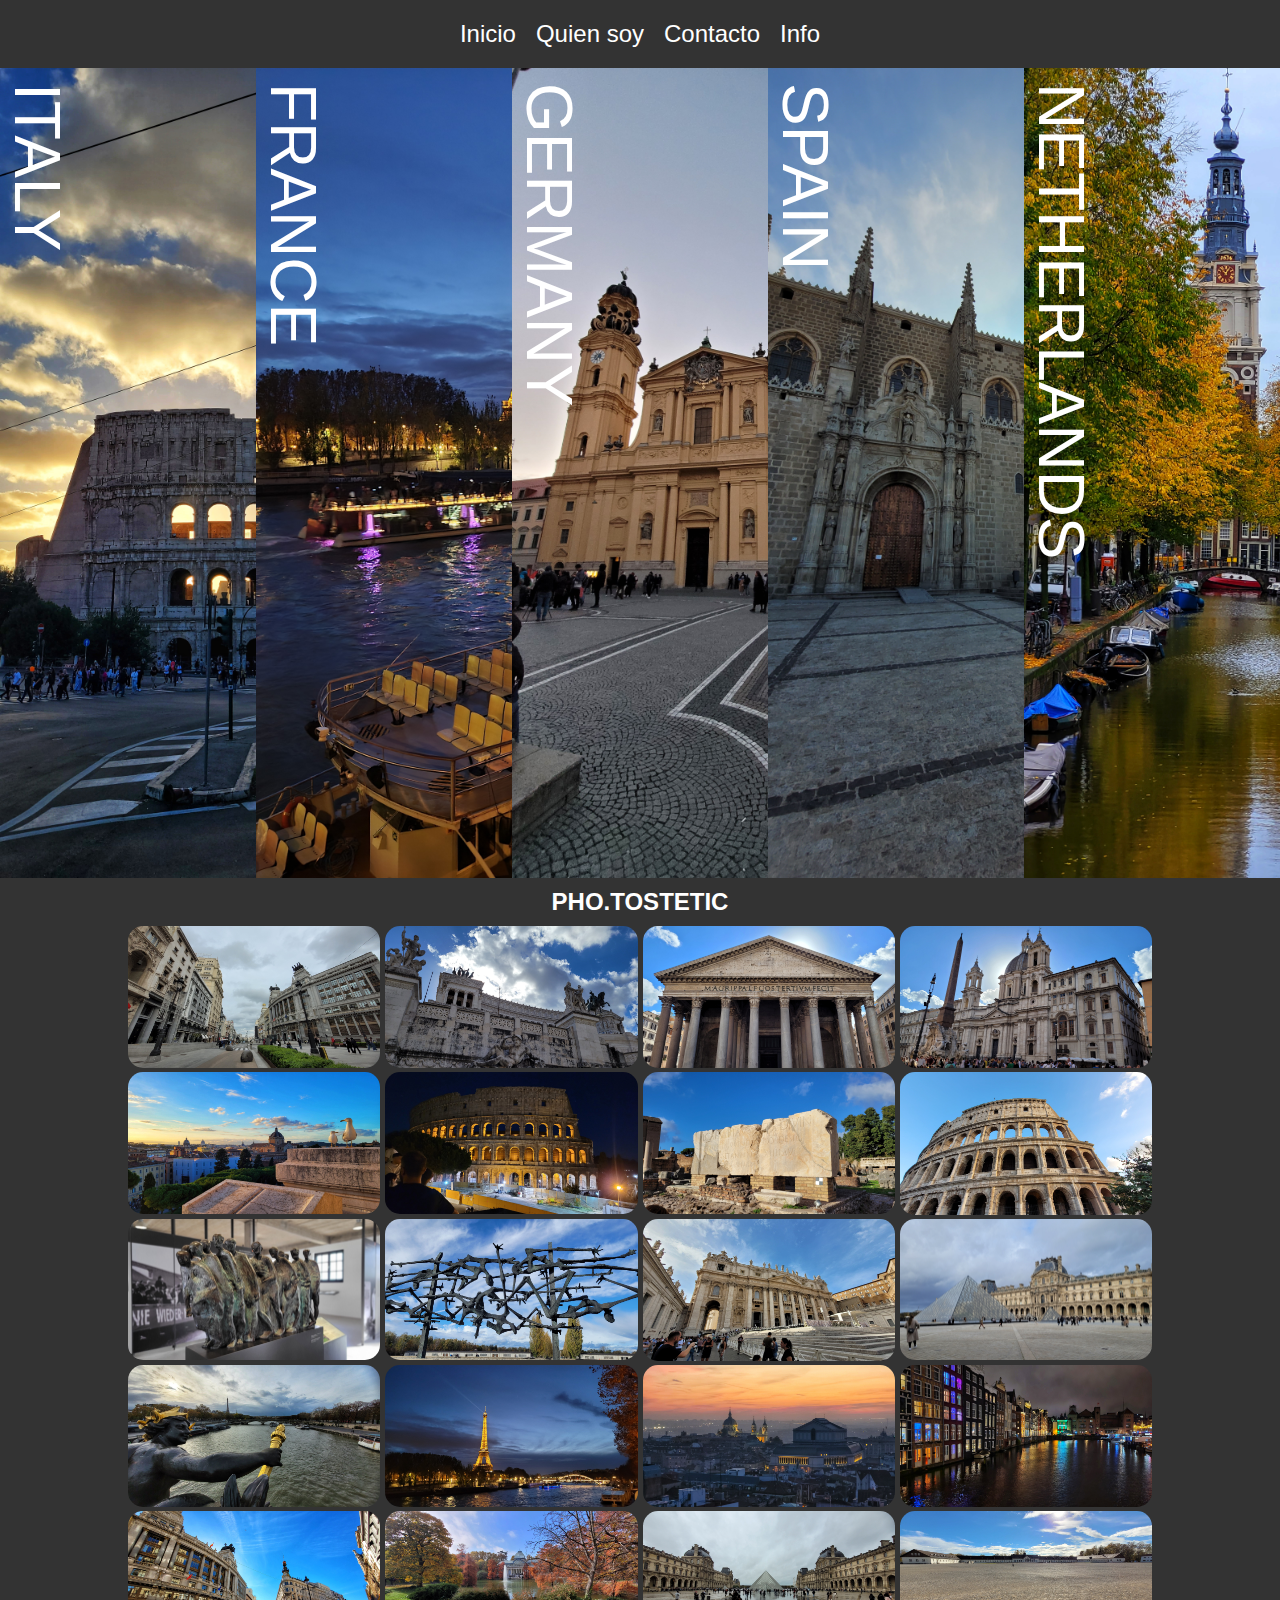
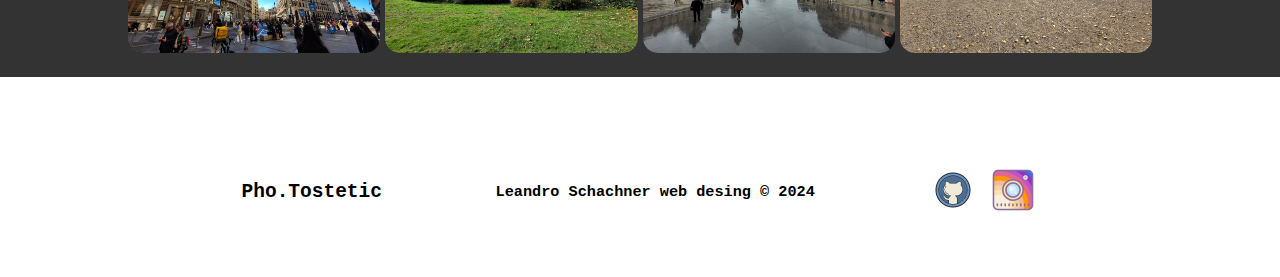
<file: index.html>
<!DOCTYPE html>
<html lang="en">
  <head>
    <meta charset="UTF-8" />
    <meta name="viewport" content="width=device-width, initial-scale=1.0" />
    <title>Pho.tostetic</title>
    <link rel="stylesheet" href="./style.css" />
    <link href="https://unpkg.com/aos@2.3.1/dist/aos.css" rel="stylesheet" />
    <link
      href="https://fonts.googleapis.com/css2?family=Material+Symbols+Outlined"
      rel="stylesheet"
    />
  </head>

  <body>
    <header>
      <button id="abrir" class="abrir-menu">
        <span class="material-symbols-outlined">Menu</span>
      </button>
      <nav class="nav" id="nav">
        <ul class="nav-list">
          <li class="nav-item"><a class="nav-link" href="./index.html">Inicio</a></li>
          <li class="nav-item"><a class="nav-link" href="#">Quien soy</a></li>
          <li class="nav-item"><a class="nav-link" href="#">Contacto</a></li>
          <li class="nav-item"><a class="nav-link" href="#">Info</a></li>
        </ul>
        <button id="cerrar" class="cerrar-menu">
          <span class="material-symbols-outlined">Close</span>
        </button>
      </nav>
    </header>
    <!--FRONT PRESENTATION-->
    <section class="front-page">
      <div class="container">
        <a class="item-container itm-1" href="/pages/italy.html"
          ><span class="link-item">ITALY</span></a
        >
        <a class="item-container itm-2" href=""
          ><span class="link-item">FRANCE</span></a
        >
        <a class="item-container itm-3" href=""
          ><span class="link-item">GERMANY</span></a
        >
        <a class="item-container itm-4" href=""
          ><span class="link-item">SPAIN</span></a
        >
        <a class="item-container itm-5" href=""
          ><span class="link-item">NETHERLANDS</span></a
        >
      </div>
    </section>

    <div class="title">
      <h2>PHO.TOSTETIC</h2>
    </div>

    <section class="menu">
      <div class="grid">
        <div class="grid-item">
          <img src="./assets/img/Horizontales/1-min.jpg" id="img" alt="" />
        </div>
        <div class="grid-item">
          <img src="./assets/img/Horizontales/2-min.jpg" alt="" />
        </div>
        <div class="grid-item">
          <img src="./assets/img/Horizontales/3-min.jpg" alt="" />
        </div>
        <div class="grid-item">
          <img src="./assets/img/Horizontales/4-min.jpg" alt="" />
        </div>
        <div class="grid-item">
          <img src="./assets/img/Horizontales/5-min.jpeg" alt="" />
        </div>
        <div class="grid-item">
          <img src="./assets/img/Horizontales/6-min.jpg" alt="" />
        </div>
        <div class="grid-item">
          <img src="./assets/img/Horizontales/7-min.jpg" alt="" />
        </div>
        <div class="grid-item">
          <img src="./assets/img/Horizontales/8-min.jpg" alt="" />
        </div>
        <div class="grid-item">
          <img src="./assets/img/Horizontales/9-min.jpg" alt="" />
        </div>
        <div class="grid-item">
          <img src="./assets/img/Horizontales/10-min.jpg" alt="" />
        </div>
        <div class="grid-item">
          <img src="./assets/img/Horizontales/12-min.jpg" alt="" />
        </div>
        <div class="grid-item">
          <img src="./assets/img/Horizontales/13-min.jpg" alt="" />
        </div>
        <div class="grid-item">
          <img src="./assets/img/Horizontales/14-min.jpeg" alt="" />
        </div>
        <div class="grid-item">
          <img src="./assets/img/Horizontales/15-min.jpg" alt="" />
        </div>
        <div class="grid-item">
          <img src="./assets/img/Horizontales/16-min.jpeg" alt="" />
        </div>
        <div class="grid-item">
          <img src="./assets/img/Horizontales/17-min.jpg" alt="" />
        </div>
        <div class="grid-item">
          <img src="./assets/img/Horizontales/18-min.jpeg" alt="" />
        </div>
        <div class="grid-item">
          <img src="./assets/img/Horizontales/19-min.jpg" alt="" />
        </div>
        <div class="grid-item">
          <img src="./assets/img/Horizontales/20-min.jpg" alt="" />
        </div>
        <div class="grid-item">
          <img loading="lazy" src="./assets/img/Horizontales/21-min.jpg" alt="" />
        </div>
      </div>
    </section>

    <footer>
      <div class="footer-title">
        <h2>Pho.Tostetic</h2>
        <h3>Leandro Schachner web desing © 2024</h3>
        <div class="social-container">
          <ul class="social-list">
            <li class="social-item">
              <a href="https://github.com/LeandroSchachner">
                <img src="./assets/icons8-github-100.png" alt="">
              </a>
            </li>
            <li class="social-item">
              <a href="">
                <img src="./assets/icons8-instagram-100.png" alt="">
              </a>
            </li>
          </ul>
        </div>
      </div>
      
    </footer>

    
    <script src="scripts.js"></script>
  </body>
</html>
</file>
<file: style.css>
* {
  margin: 0;
  padding: 0;
}
body {
  box-sizing: border-box;
  font-family: sans-serif;
  
  background-color: #333;
}

/* NAVEGATION */

header {
  display: flex;
  align-items: center;
  justify-content: space-evenly;
  padding: 20px;

}
.nav-list {
  display: flex;
  list-style: none;
  gap: 1rem;
  box-sizing: border-box;
}
.nav-list a {
  color: #fff;
  padding: 2px;
  text-decoration: none;
  font-size: 1.5rem;
}
.nav-list a:hover {
  color: #fff;
  background-color: darkgray;
  transition: 0.3s;
}

.abrir-menu,
.cerrar-menu {
  display: none;
  background-color: transparent;
}

/*PRESENTATION*/

.container {
  display: flex;
  box-sizing: border-box;
  height: 90vh;
  width: 100%;
}
.item-container {
  box-sizing: border-box;
  width: 100%;
  background-size: cover;
  transition: 1s;
}
.item-container:first-child {
  background-image: url(./assets/img/Verticales/roma.jpeg);
}

.item-container:nth-child(2) {
  background-image: url(./assets/img/Verticales/francia.jpg);
}
.item-container:nth-child(3) {
  background-image: url(./assets/img/Verticales/munich.jpg);
}
.item-container:nth-child(4) {
  background-image: url(./assets/img/Verticales/toledo.jpg);
}
.item-container:last-child {
  background-image: url(./assets/img/Verticales/amsterdam-vertical.jpeg);
}

.item-container:hover {
  overflow: auto;
  box-sizing: border-box;
  transform: scale(0.9);
  border-radius: 15px;
}
.link-item {
  box-sizing: border-box;
  padding-top: 15px;
  text-decoration: none;
  color: #fff;
  writing-mode: vertical-rl;
  font-size: 4rem;
}

/*TITLE*/

/*MAIN*/
.title {
  text-align: center;
  margin: 10px;
  color: #fff;
}

.grid {
  max-width: 80%;
  margin: auto;
  display: grid;
  grid-template-columns: repeat(auto-fill, minmax(250px, 1fr));
  grid-auto-rows: 1fr;
  grid-auto-flow: row;
  grid-auto-columns: 1fr;
  column-gap: 5px;
  margin-bottom: 20px;
}
.grid-item img {
  z-index: 1;
  width: 100%;
  border-radius: 15px;
}
.grid-item img::after {
  content: '';
  position: fixed;
  width: 100vh;
  height: 100vh;
  top: 0;
  left: 0;
  background-color: rgba(0,0,0,0.56);
  z-index: 0;
} 

/*----PAGES GALLERYES-----*/
.grid-gallery {
  display: grid;
  grid-template-columns: repeat(auto-fill, minmax(250px, 1fr));
  grid-auto-rows: 1fr;
  grid-auto-flow: row;
  grid-auto-columns: 1fr;
  margin: auto;
  gap: 10px;
  padding: 10px;
  max-width: 80%;
  
}
.grid-item-gallery img {
  max-width: 100%;
  border-radius: 15px;
}
.grid-item-gallery {

} 
.grid-item-gallery:first-child {
  background-image: url(./assets/img/Italy/20231029_142630.jpg);
  background-size: cover;
  background-position: center;
  border-radius: 15px;
  grid-column-start: 1;
  grid-row-start: 1;
  grid-row-end: 4;
  grid-column-end: 2;
}
.grid-item-gallery:last-child {
  background-image: url(./assets/img/Italy/20231030_105017.jpg);
  background-size: cover;
  background-position: center;
  border-radius: 15px;
  grid-column-start: 5;
  grid-row-start: 2;
  grid-row-end: 5;
  grid-column-end: 4;
}


/*-----FOOTER-----*/

footer {
  display: flex;
  flex-direction: row;
  justify-content: space-around;
  align-items: center;
  background-color: #fff;
  height: 200px;
  width: 100%;
  text-align: center;

}

footer .footer-title {
  display: flex;
  width: 80%;
  align-items: center;
  justify-content: space-evenly;
  font-family: monospace;
  font-weight: 100;
  margin-top: 30px;
}

.social-list {
  display: flex;
  flex-direction: row;
  gap: 10px;
  list-style: none;
}
.social-item img {
  width: 50px;
}
.social-item:hover {
  scale: 1.1;
  transition: .5s;
}

/*------MEDIAS QUERIES--------*/

@media screen and (max-width: 450px) {
  .container {
    display: flex;
    gap: 10px;
    flex-wrap: wrap;
    height: 82dvh;
  }
  .item-container {
    flex-grow: 1;
    flex-basis: 200;
    text-decoration: none;
    color: #fff;
    animation: none;
    background-position: center;
  }
  .link-item {
    text-decoration: none;
    color: #fff;
    font-size: 1.5rem;
    padding-top: 15px;
  }
  .item-container:hover {
    transform: none;
  }

}

/* NAVIGATION QUERIES */

@media screen and (max-width: 600px) {
  .abrir-menu,
  .cerrar-menu {
    display: block;
    border: none;
    color: #fff;
  }
  header {
    justify-content: end;
    padding: 18px;
  }
  .nav {
    opacity: 0;
    min-width: 50%;
    visibility: hidden;
    display: flex;
    flex-direction: column;
    align-items: end;
    position: fixed;
    top: 0;
    right: 0;
    bottom: 0;
    background-color: #111;
    padding: 2rem;
    box-shadow: 0 0 0 100vmax rgba(0, 0, 0, 0.5);
    transition: 0.5s;
  }
  .nav.visible {
    opacity: 1;
    visibility: visible;
  }
  .cerrar-menu {
    background-color: transparent;
    color: #fff;
    margin-top: 15px;
  }
  .nav-list {
    margin-top: 150px;
    gap: 40px;
    flex-direction: column;
    text-align: end;
  }
  .nav-list a {
    color: #fff;
  }
  /*-----FOOTER MEDIA QUERIES------*/
  footer .footer-title {
    display: flex;
    flex-direction: column;
    justify-content: space-between;
    margin: 0;
    gap: 10px;
  }
  .social-list {
    padding: 10px
  }
}




/*------ANIMATIONS-------*/
</file>
